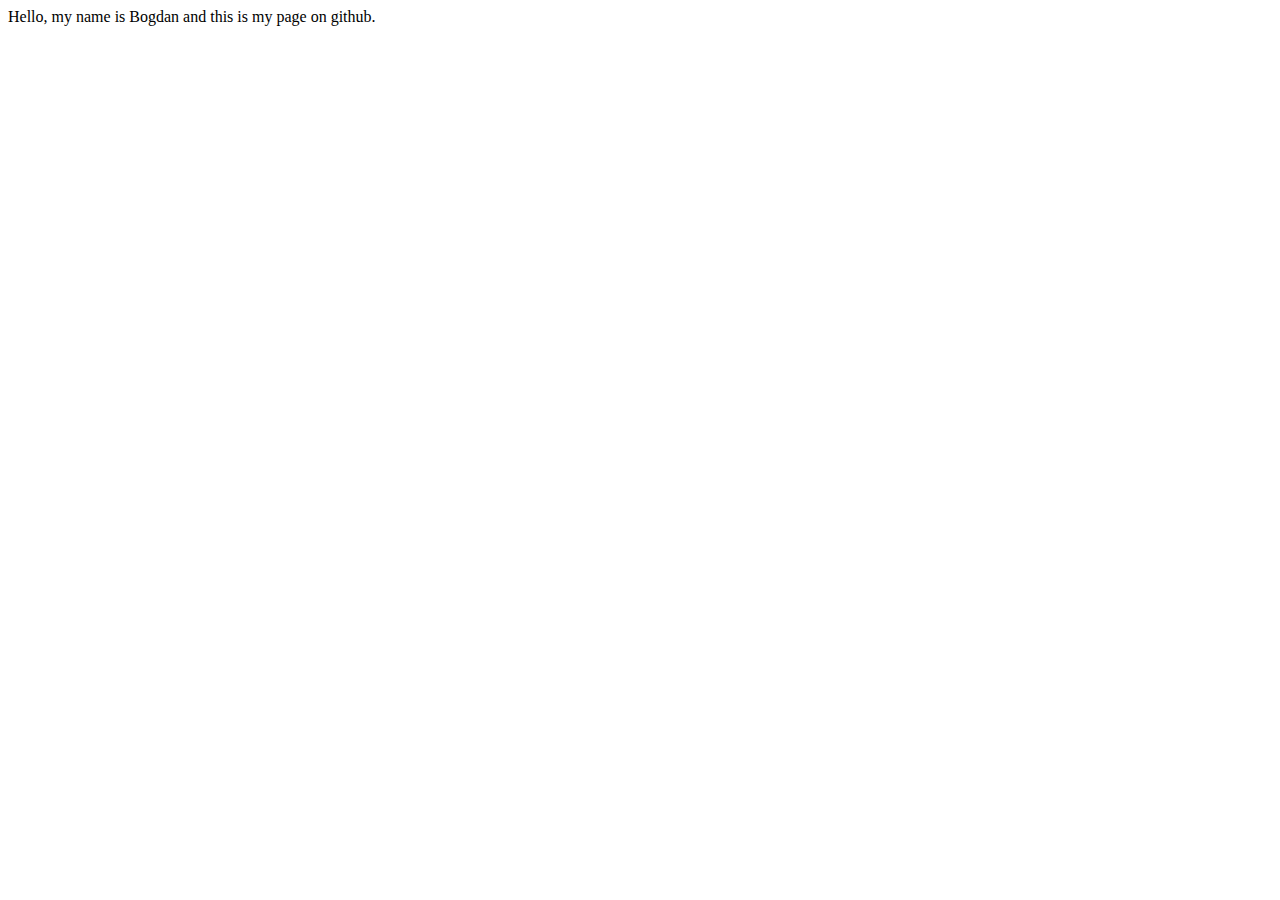
<file: index.html>
<!DOCTYPE html>
<html lang="en">
<head>
    <meta charset="UTF-8">
    <meta name="viewport" content="width=device-width, initial-scale=1.0">
    <title>Document</title>
</head>
<body>
    Hello, my name is Bogdan and this is my page on github.
</body>
</html>
</file>
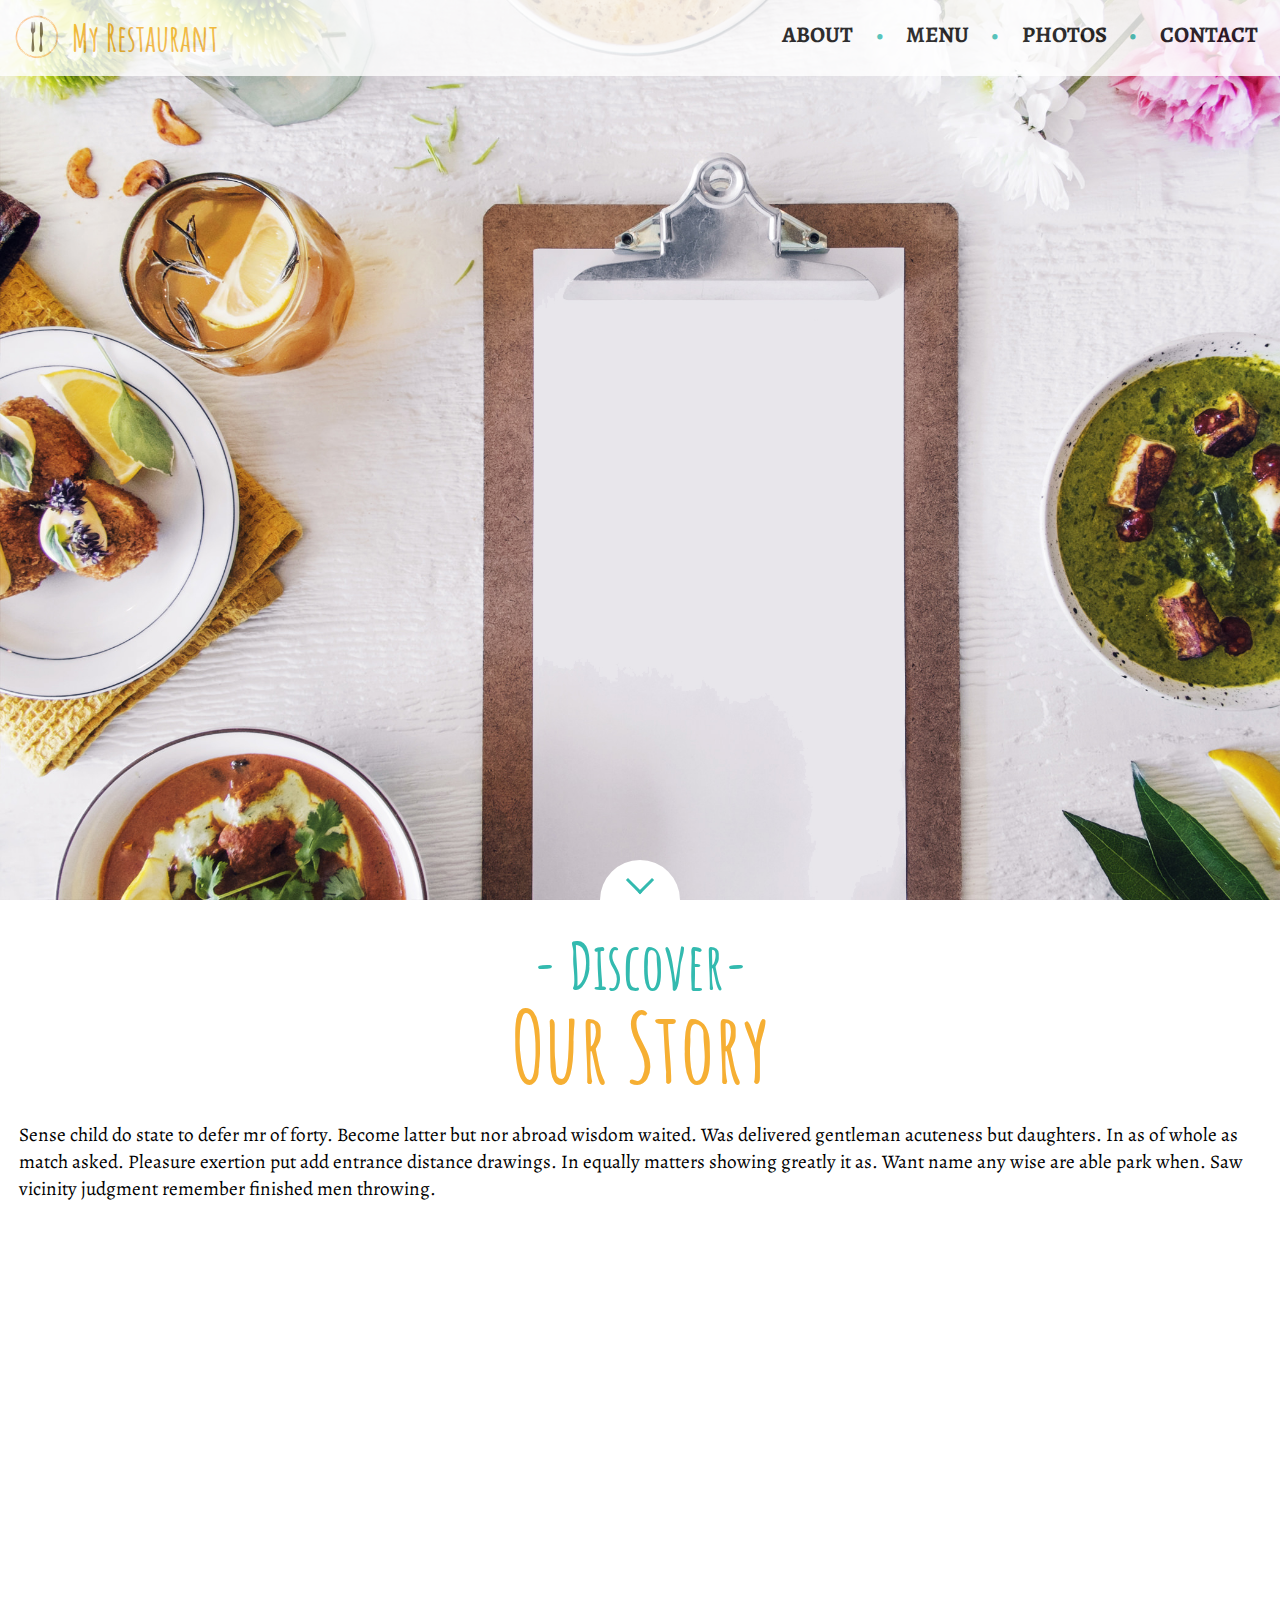
<file: restaurant/restaurant.html>
<!DOCTYPE html>
<html lang="en">
<head>
    <meta charset="UTF-8">
    <meta name="viewport" content="width=device-width, initial-scale=1.0">
    <title>Document</title>
    <link rel="stylesheet" href="restaurant.css">
    <link rel="stylesheet" href="menu.css">
    <script src="restaurant.js"></script>
</head>
<body>
    <header>
        <div class="logo">
            <div><img src="img/logo.png" alt="logo"></div>
            <div class="name">My Restaurant</div>
        </div>
        <div class="hamburger"></div>
        <nav class="menu">
            <ul>
                <li><a href="#about">About</a></li>
                <li><a href="#menu">Menu</a></li>
                <li><a href="#photos">Photos</a></li>
                <li><a href="#contact">Contact</a></li>
            </ul>
        </nav>
    </header>
    <div class="welcome">
        <div class="wheel">
            <a href="#about">
                <div class="arrow"></div>
            </a>
        </div>
    </div>
    <article class="about" id="about">
        <h1>
            <span>Discover</span>
            <span>Our Story</span>
        </h1>
        <p>
            Sense child do state to defer mr of forty. Become latter but nor abroad wisdom waited. Was delivered gentleman acuteness but daughters. In as of whole as match asked. Pleasure exertion put add entrance distance drawings. In equally matters showing greatly it as. Want name any wise are able park when. Saw vicinity judgment remember finished men throwing. 
        </p>
    </article>
    <div class="ambiance"></div>
</body>
</html>
</file>
<file: restaurant/restaurant.css>
@import url('https://fonts.googleapis.com/css2?family=Alegreya&family=Amatic+SC:wght@400;700&display=swap');

*, *::before, *::after {
    box-sizing: border-box;
    margin: 0;
    padding: 0;
}
html {
    scroll-behavior: smooth;
}
body {
    --blue-color: #33baaf;
    --orange-color: #f6af33;
}
header {
    position: fixed;
    top: 0;
    display: flex;
    justify-content: space-between;
    align-items: center;
    background-color: white;
    opacity: 0.8;
    width: 100%;
}
.logo {
    display: flex;
    align-items: center;
}
.logo img {
    height: 4.5em;
}
.name {
    font-family: 'Amatic SC';
    font-size: 2.3em;
    text-transform: capitalize;
    font-weight: bold;
    color: var(--orange-color);
}

.welcome {
    background-image: url('img/bg-header.jpg');
    background-size: cover;
    background-attachment: fixed;
    height: 100vh;
    display: flex;
    justify-content: center;
    align-items: flex-end;
}

h1 {
    font-family: 'Amatic SC';
    font-weight: bold;
    text-align: center;
    line-height: 2.5em;
    padding: 0.8em 0;
    z-index: 1;
    position: relative;
}
h1 span:first-child {
    display: block;
    color: var(--blue-color);
    font-size: 2em;
}
h1 span:last-child {
    display: block;
    color: var(--orange-color);
    font-size: 3em;
}
h1 span:first-child::before, h1 span:first-child::after {
    content: '- ';
}
p {
    font-family: 'Alegreya';
    font-size: 1.2em;
    padding: 0.5em 1em;
}
.ambiance {
    background-image: url('img/ambiance.jpg');
    background-attachment: fixed;
    background-size: cover;
    height: 100vh;
}
body::-webkit-scrollbar-thumb {
    border-radius: 5px;
    background-color: var(--blue-color);
}
body::-webkit-scrollbar-track {
    border-radius: 10px;
    background-color: #f5f5f5;
}
body::-webkit-scrollbar {
    width: 8px;
    background-color: #f5f5f5;
}
.wheel {
    --size: 5em;
    width: var(--size);
    height: var(--size);
    background-color: white;
    border-radius: 50%;
    display: flex;
    align-items: flex-start;
    justify-content: center;
    cursor: pointer;
    position: relative;
    top: calc(var(--size) / 2);
}
.wheel .arrow {
    width: calc(var(--size) / 4);
    height: calc(var(--size) / 4);
    border-left: medium solid var(--blue-color);
    border-bottom: medium solid var(--blue-color);
    transform: rotate(-45deg);
    position: relative;
    top: calc(var(--size) / 8);
}
.wheel:hover .arrow {
    opacity: 0.7;
}
</file>
<file: restaurant/menu.css>
.hamburger {
    background-image: url('img/menu.png');
    background-size: cover;
    height: 3em;
    width: 3em;
    cursor: pointer;
}
.menu {
    display: block; /*pentru MOBILE*/
    user-select: none;
    position: absolute; /*pentru MOBILE*/
    top: -10em; /*pentru MOBILE*/
    left: 0; /*pentru MOBILE*/
    width: 100%; /*pentru MOBILE*/
    background-color: white; /*pentru MOBILE*/
    opacity: 0.9; /*pentru MOBILE*/
    padding-bottom: 0.5em; /*pentru MOBILE*/
    transition-duration: 0.5s; /*pentru MOBILE*/
}
.menu.visible { /*pentru MOBILE*/
    top: 4.5em; /*pentru MOBILE*/

}
.menu ul {
    display: flex;
    flex-direction: column; /*pentru MOBILE*/
    align-items: center;
    justify-content: center;
}
.menu li {
    display: block;
    text-transform: uppercase;
    font-family: 'Alegreya';
    font-size: 1.4em;
    font-weight: bold;
    padding-left: 1em;
}
.menu li a {
    text-decoration: none;
    color: black;
}

@media only screen and (min-width: 768px) { /*breakpoint*/
    .hamburger {
        display: none;
    }
    .menu {
        position: static;
        opacity: 1;
        width: initial;
        background-color: none;
    }
    .menu ul {
        flex-direction: row;
    }
    .menu li a::after {
        content: '\2022';
        padding-left: 1em;
        color: var(--blue-color);
    }
    .menu li:last-child a::after {
        content: '';
    }
}
</file>
